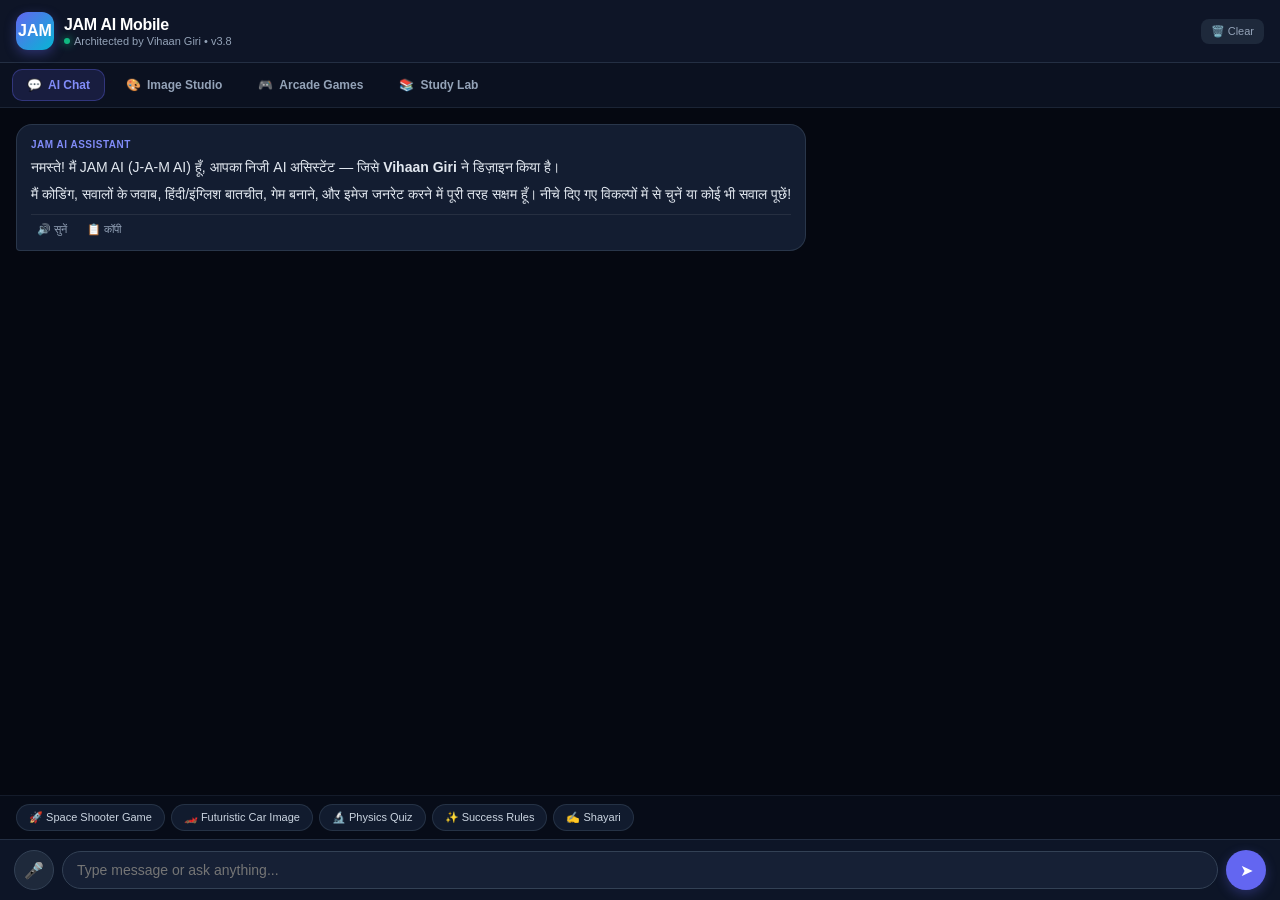
<file: android/app/src/main/assets/www/index.html>
<!DOCTYPE html>
<html lang="en">
<head>
  <meta charset="UTF-8" />
  <meta name="viewport" content="width=device-width, initial-scale=1.0, maximum-scale=1.0, user-scalable=no" />
  <title>JAM AI Mobile • Vihaan Giri</title>
  <meta name="theme-color" content="#090d16" />
  <style>
    * { box-sizing: border-box; margin: 0; padding: 0; -webkit-tap-highlight-color: transparent; }
    body {
      background-color: #050811;
      color: #f1f5f9;
      font-family: -apple-system, BlinkMacSystemFont, 'Segoe UI', Roboto, Helvetica, Arial, sans-serif;
      min-height: 100vh;
      display: flex;
      flex-direction: column;
      overflow-x: hidden;
    }
    /* Scrollbars */
    ::-webkit-scrollbar { width: 4px; height: 4px; }
    ::-webkit-scrollbar-thumb { background: #334155; border-radius: 4px; }
    
    /* Header */
    header {
      background: rgba(15, 23, 42, 0.95);
      backdrop-filter: blur(12px);
      border-bottom: 1px solid rgba(51, 65, 85, 0.6);
      padding: 12px 16px;
      display: flex;
      align-items: center;
      justify-content: space-between;
      position: sticky;
      top: 0;
      z-index: 40;
    }
    .brand-wrap { display: flex; align-items: center; gap: 10px; }
    .brand-logo {
      width: 38px;
      height: 38px;
      border-radius: 12px;
      background: linear-gradient(135deg, #6366f1, #06b6d4);
      display: flex;
      align-items: center;
      justify-content: center;
      font-weight: 900;
      font-size: 16px;
      color: #ffffff;
      box-shadow: 0 4px 12px rgba(99, 102, 241, 0.35);
    }
    .brand-title { font-size: 16px; font-weight: 800; color: #ffffff; line-height: 1.2; letter-spacing: -0.3px; }
    .brand-sub { font-size: 11px; color: #94a3b8; display: flex; align-items: center; gap: 4px; }
    .status-dot { width: 6px; height: 6px; border-radius: 50%; background: #10b981; box-shadow: 0 0 8px #10b981; }

    /* Top Navigation Tabs */
    .nav-tabs {
      display: flex;
      background: #0b1120;
      border-bottom: 1px solid rgba(51, 65, 85, 0.4);
      padding: 6px 12px;
      gap: 6px;
      overflow-x: auto;
    }
    .tab-btn {
      padding: 8px 14px;
      border-radius: 10px;
      border: 1px solid transparent;
      background: transparent;
      color: #94a3b8;
      font-size: 12px;
      font-weight: 600;
      cursor: pointer;
      display: flex;
      align-items: center;
      gap: 6px;
      white-space: nowrap;
      transition: all 0.2s;
    }
    .tab-btn.active {
      background: rgba(99, 102, 241, 0.15);
      color: #818cf8;
      border-color: rgba(99, 102, 241, 0.35);
    }

    /* Views container */
    .view-content { flex: 1; display: flex; flex-direction: column; overflow-y: auto; }
    .tab-panel { display: none; flex-direction: column; height: 100%; flex: 1; }
    .tab-panel.active { display: flex; }

    /* Chat Messages */
    .chat-container {
      flex: 1;
      padding: 16px;
      display: flex;
      flex-direction: column;
      gap: 14px;
      overflow-y: auto;
    }
    .msg {
      max-width: 88%;
      padding: 12px 14px;
      border-radius: 16px;
      font-size: 14px;
      line-height: 1.55;
      position: relative;
      word-break: break-word;
    }
    .msg-user {
      align-self: flex-end;
      background: linear-gradient(135deg, #4f46e5, #4338ca);
      color: #ffffff;
      border-bottom-right-radius: 4px;
      box-shadow: 0 4px 14px rgba(79, 70, 229, 0.25);
    }
    .msg-ai {
      align-self: flex-start;
      background: #131d31;
      border: 1px solid rgba(51, 65, 85, 0.7);
      color: #e2e8f0;
      border-bottom-left-radius: 4px;
    }
    .msg-author {
      font-size: 10px;
      font-weight: 700;
      color: #818cf8;
      margin-bottom: 4px;
      text-transform: uppercase;
      letter-spacing: 0.5px;
    }
    .msg-actions {
      display: flex;
      align-items: center;
      gap: 8px;
      margin-top: 8px;
      padding-top: 6px;
      border-top: 1px solid rgba(255, 255, 255, 0.08);
    }
    .action-icon-btn {
      background: transparent;
      border: none;
      color: #94a3b8;
      font-size: 11px;
      display: flex;
      align-items: center;
      gap: 4px;
      cursor: pointer;
      padding: 2px 6px;
      border-radius: 6px;
    }
    .action-icon-btn:hover { color: #ffffff; background: rgba(255, 255, 255, 0.1); }

    /* Quick Suggestion Chips */
    .chips-row {
      display: flex;
      gap: 6px;
      padding: 8px 16px;
      overflow-x: auto;
      background: #070c18;
      border-top: 1px solid rgba(51, 65, 85, 0.3);
    }
    .chip {
      padding: 6px 12px;
      background: #111b2e;
      border: 1px solid rgba(51, 65, 85, 0.6);
      border-radius: 20px;
      font-size: 11px;
      color: #cbd5e1;
      white-space: nowrap;
      cursor: pointer;
    }
    .chip:active { background: #1e293b; color: #818cf8; }

    /* Chat Input Bar */
    .input-bar {
      padding: 10px 14px;
      background: #0d1527;
      border-top: 1px solid rgba(51, 65, 85, 0.6);
      display: flex;
      align-items: center;
      gap: 8px;
    }
    .chat-input {
      flex: 1;
      background: #162035;
      border: 1px solid #334155;
      color: #ffffff;
      padding: 10px 14px;
      border-radius: 24px;
      font-size: 14px;
      outline: none;
    }
    .chat-input:focus { border-color: #6366f1; }
    .send-btn, .mic-btn {
      width: 40px;
      height: 40px;
      border-radius: 50%;
      border: none;
      display: flex;
      align-items: center;
      justify-content: center;
      cursor: pointer;
      font-size: 16px;
      flex-shrink: 0;
      transition: transform 0.1s;
    }
    .send-btn { background: #6366f1; color: #ffffff; box-shadow: 0 4px 12px rgba(99, 102, 241, 0.3); }
    .send-btn:active { transform: scale(0.92); }
    .mic-btn { background: #1e293b; color: #94a3b8; border: 1px solid #334155; }
    .mic-btn.recording { background: #ef4444; color: #ffffff; animation: pulse 1s infinite; }

    @keyframes pulse {
      0% { box-shadow: 0 0 0 0 rgba(239, 68, 68, 0.6); }
      70% { box-shadow: 0 0 0 10px rgba(239, 68, 68, 0); }
      100% { box-shadow: 0 0 0 0 rgba(239, 68, 68, 0); }
    }

    /* Image Studio Tab */
    .image-panel { padding: 16px; display: flex; flex-direction: column; gap: 14px; flex: 1; }
    .img-input-box {
      background: #111b2e;
      border: 1px solid #334155;
      border-radius: 16px;
      padding: 14px;
      display: flex;
      flex-direction: column;
      gap: 10px;
    }
    .img-prompt {
      background: transparent;
      border: none;
      color: #ffffff;
      font-size: 14px;
      resize: none;
      outline: none;
      height: 60px;
    }
    .generate-btn {
      background: linear-gradient(135deg, #ec4899, #8b5cf6);
      color: #ffffff;
      border: none;
      padding: 12px;
      border-radius: 12px;
      font-size: 14px;
      font-weight: 700;
      cursor: pointer;
      display: flex;
      align-items: center;
      justify-content: center;
      gap: 6px;
      box-shadow: 0 4px 14px rgba(236, 72, 153, 0.3);
    }
    .img-preview-box {
      flex: 1;
      background: #0d1527;
      border: 1px dashed #334155;
      border-radius: 16px;
      display: flex;
      flex-direction: column;
      align-items: center;
      justify-content: center;
      min-height: 260px;
      position: relative;
      overflow: hidden;
    }
    .result-image {
      width: 100%;
      height: 100%;
      max-height: 380px;
      object-fit: contain;
      border-radius: 14px;
    }

    /* Arcade Games Tab */
    .game-panel { padding: 14px; display: flex; flex-direction: column; gap: 12px; flex: 1; }
    .game-select-row { display: flex; gap: 8px; }
    .game-badge-btn {
      flex: 1;
      padding: 10px;
      background: #111b2e;
      border: 1px solid #334155;
      border-radius: 12px;
      color: #cbd5e1;
      font-size: 12px;
      font-weight: 700;
      cursor: pointer;
      text-align: center;
    }
    .game-badge-btn.active {
      background: #4f46e5;
      color: #ffffff;
      border-color: #6366f1;
    }
    .game-canvas-wrap {
      position: relative;
      background: #000000;
      border: 1px solid #334155;
      border-radius: 14px;
      overflow: hidden;
      display: flex;
      justify-content: center;
      align-items: center;
      height: 320px;
    }
    #gameCanvas {
      width: 100%;
      height: 100%;
      background: #05050f;
    }
    /* Mobile Virtual Controls */
    .virtual-controls {
      display: grid;
      grid-template-columns: repeat(3, 1fr);
      gap: 8px;
      padding: 4px 0;
    }
    .ctrl-btn {
      background: #1e293b;
      border: 1px solid #475569;
      color: #ffffff;
      padding: 14px;
      border-radius: 14px;
      font-size: 16px;
      font-weight: 800;
      cursor: pointer;
      user-select: none;
      touch-action: manipulation;
      display: flex;
      align-items: center;
      justify-content: center;
    }
    .ctrl-btn:active { background: #4f46e5; }
    .fire-btn { background: #ef4444; border-color: #f87171; grid-column: span 3; }

    /* Study Lab Tab */
    .study-panel { padding: 16px; display: flex; flex-direction: column; gap: 12px; }
    .card-box {
      background: #111b2e;
      border: 1px solid #334155;
      border-radius: 16px;
      padding: 16px;
      margin-bottom: 8px;
    }
    .card-title { font-size: 14px; font-weight: 700; color: #f59e0b; margin-bottom: 6px; }
    .quiz-opt-btn {
      width: 100%;
      text-align: left;
      padding: 10px 14px;
      background: #162035;
      border: 1px solid #334155;
      border-radius: 10px;
      color: #e2e8f0;
      font-size: 13px;
      margin-top: 6px;
      cursor: pointer;
    }
    .quiz-opt-btn:active { background: #4f46e5; border-color: #818cf8; }

    /* Code block styling */
    pre {
      background: #020617;
      border: 1px solid #1e293b;
      padding: 8px 12px;
      border-radius: 10px;
      overflow-x: auto;
      font-family: monospace;
      font-size: 12px;
      margin: 6px 0;
      color: #38bdf8;
    }
  </style>
</head>
<body>

  <!-- Top App Header -->
  <header>
    <div class="brand-wrap">
      <div class="brand-logo">JAM</div>
      <div>
        <div class="brand-title">JAM AI Mobile</div>
        <div class="brand-sub">
          <span class="status-dot"></span>
          <span>Architected by Vihaan Giri • v3.8</span>
        </div>
      </div>
    </div>
    <div style="display: flex; gap: 6px;">
      <button onclick="clearChat()" class="action-icon-btn" title="Clear Conversation" style="background:#1e293b; padding:6px 10px; border-radius:8px;">
        🗑️ Clear
      </button>
    </div>
  </header>

  <!-- Navigation Mode Tabs -->
  <nav class="nav-tabs">
    <button class="tab-btn active" onclick="switchTab('chat', this)">
      💬 <span>AI Chat</span>
    </button>
    <button class="tab-btn" onclick="switchTab('images', this)">
      🎨 <span>Image Studio</span>
    </button>
    <button class="tab-btn" onclick="switchTab('games', this)">
      🎮 <span>Arcade Games</span>
    </button>
    <button class="tab-btn" onclick="switchTab('study', this)">
      📚 <span>Study Lab</span>
    </button>
  </nav>

  <!-- Main Views Container -->
  <div class="view-content">

    <!-- TAB 1: AI Chat -->
    <div id="tab-chat" class="tab-panel active">
      <div id="chatMessages" class="chat-container">
        <!-- AI Welcome Greeting -->
        <div class="msg msg-ai">
          <div class="msg-author">JAM AI Assistant</div>
          <p>नमस्ते! मैं JAM AI (J-A-M AI) हूँ, आपका निजी AI असिस्टेंट — जिसे <strong>Vihaan Giri</strong> ने डिज़ाइन किया है।</p>
          <p style="margin-top: 6px;">मैं कोडिंग, सवालों के जवाब, हिंदी/इंग्लिश बातचीत, गेम बनाने, और इमेज जनरेट करने में पूरी तरह सक्षम हूँ। नीचे दिए गए विकल्पों में से चुनें या कोई भी सवाल पूछें!</p>
          <div class="msg-actions">
            <button class="action-icon-btn" onclick="speakText(this.parentElement.previousElementSibling.innerText)">
              🔊 सुनें
            </button>
            <button class="action-icon-btn" onclick="copyMessageText(this)">
              📋 कॉपी
            </button>
          </div>
        </div>
      </div>

      <!-- Suggestion chips -->
      <div class="chips-row">
        <div class="chip" onclick="sendChip('एक अंतरिक्ष स्पेस शूटर गेम का कोड बताओ')">🚀 Space Shooter Game</div>
        <div class="chip" onclick="sendChip('भविष्य की सुपरकार की इमेज बनाओ')">🏎️ Futuristic Car Image</div>
        <div class="chip" onclick="sendChip('Physics का एक मजेदार क्विज दो')">🔬 Physics Quiz</div>
        <div class="chip" onclick="sendChip('जीवन में सफलता के 3 सुनहरे नियम')">✨ Success Rules</div>
        <div class="chip" onclick="sendChip('Hindi Poetry / प्रेरणादायक शायरी')">✍️ Shayari</div>
      </div>

      <!-- Chat input bar -->
      <div class="input-bar">
        <button id="micBtn" class="mic-btn" onclick="toggleVoiceInput()" title="Voice Input">
          🎤
        </button>
        <input
          type="text"
          id="chatInput"
          class="chat-input"
          placeholder="Type message or ask anything..."
          onkeydown="if(event.key === 'Enter') handleSendChat()"
        />
        <button class="send-btn" onclick="handleSendChat()" title="Send">
          ➤
        </button>
      </div>
    </div>

    <!-- TAB 2: Image Studio -->
    <div id="tab-images" class="tab-panel">
      <div class="image-panel">
        <div class="img-input-box">
          <label style="font-size: 12px; font-weight: 700; color: #ec4899; text-transform: uppercase;">
            FLUX AI High-Res Image Generator
          </label>
          <textarea
            id="imagePrompt"
            class="img-prompt"
            placeholder="Describe any image... e.g. Cyberpunk tiger in neon street, ultra realistic 8k"
          ></textarea>
          <button class="generate-btn" onclick="generateImage()">
            ✨ <span>Generate High-Res Image</span>
          </button>
        </div>

        <div id="imageResultBox" class="img-preview-box">
          <span id="imgPlaceholderText" style="color: #64748b; font-size: 13px; text-align: center; padding: 20px;">
            🎨 Prompt लिखकर 'Generate Image' पर क्लिक करें। आपकी असली AI इमेज यहाँ दिखेगी।
          </span>
          <img id="generatedImg" class="result-image" style="display: none;" alt="Generated AI Art" />
          <a
            id="downloadImgBtn"
            download="jam-ai-art.png"
            target="_blank"
            style="display: none; position: absolute; bottom: 12px; right: 12px; background: rgba(0,0,0,0.8); color: #fff; padding: 8px 14px; border-radius: 10px; font-size: 12px; text-decoration: none; font-weight: 600; border: 1px solid #475569;"
          >
            ⬇️ Download Image
          </a>
        </div>
      </div>
    </div>

    <!-- TAB 3: Arcade Games -->
    <div id="tab-games" class="tab-panel">
      <div class="game-panel">
        <div class="game-select-row">
          <button id="btnGameSpace" class="game-badge-btn active" onclick="selectGame('space')">
            🚀 Space Shooter
          </button>
          <button id="btnGameSnake" class="game-badge-btn" onclick="selectGame('snake')">
            🐍 Retro Snake
          </button>
        </div>

        <div class="game-canvas-wrap">
          <canvas id="gameCanvas" width="340" height="320"></canvas>
        </div>

        <!-- Touch Controls for Mobile -->
        <div id="spaceControls" class="virtual-controls">
          <button class="ctrl-btn" onclick="triggerKey('ArrowLeft')">◀ LEFT</button>
          <button class="ctrl-btn" onclick="triggerKey('Restart')">🔄 RESTART</button>
          <button class="ctrl-btn" onclick="triggerKey('ArrowRight')">RIGHT ▶</button>
          <button class="ctrl-btn fire-btn" onclick="triggerKey('Space')">🔥 FIRE LASER</button>
        </div>

        <div id="snakeControls" class="virtual-controls" style="display: none;">
          <div></div>
          <button class="ctrl-btn" onclick="triggerKey('ArrowUp')">▲ UP</button>
          <div></div>
          <button class="ctrl-btn" onclick="triggerKey('ArrowLeft')">◀ LEFT</button>
          <button class="ctrl-btn" onclick="triggerKey('ArrowDown')">▼ DOWN</button>
          <button class="ctrl-btn" onclick="triggerKey('ArrowRight')">RIGHT ▶</button>
        </div>
      </div>
    </div>

    <!-- TAB 4: Study Lab -->
    <div id="tab-study" class="tab-panel">
      <div class="study-panel">
        <div class="card-box">
          <div class="card-title">🔬 Interactive Science & Tech Quiz</div>
          <p id="quizQuestion" style="font-size: 13px; margin-bottom: 8px;">
            प्रश्न: कंप्यूटर में 'CPU' का पूर्ण रूप (Full Form) क्या है?
          </p>
          <button class="quiz-opt-btn" onclick="checkQuizAnswer(this, false)">A. Central Processing Unit</button>
          <button class="quiz-opt-btn" onclick="checkQuizAnswer(this, false)">B. Core Programming Unit</button>
          <button class="quiz-opt-btn" onclick="checkQuizAnswer(this, false)">C. Computer Power Utility</button>
          <button class="quiz-opt-btn" onclick="checkQuizAnswer(this, false)">D. Cyber Processor Union</button>
          <div id="quizFeedback" style="margin-top: 10px; font-size: 13px; font-weight: 700;"></div>
        </div>

        <div class="card-box">
          <div class="card-title">💡 Study Flashcard: Universal Knowledge</div>
          <div id="flashcardBox" style="background: #1e293b; padding: 14px; border-radius: 12px; text-align: center; cursor: pointer;" onclick="flipFlashcard()">
            <div style="font-size: 11px; color: #94a3b8; margin-bottom: 4px;">TAP TO FLIP</div>
            <div id="flashcardText" style="font-size: 14px; font-weight: 600; color: #38bdf8;">
              प्रश्न: AI (Artificial Intelligence) का जनक किसे कहा जाता है?
            </div>
          </div>
        </div>
      </div>
    </div>

  </div>

  <script>
    // Bridge vibration helper
    function vibratePhone(ms = 40) {
      if (window.AndroidBridge && window.AndroidBridge.vibrate) {
        window.AndroidBridge.vibrate(ms);
      } else if (navigator.vibrate) {
        navigator.vibrate(ms);
      }
    }

    // Tab switcher
    function switchTab(tabId, el) {
      vibratePhone(25);
      document.querySelectorAll('.tab-btn').forEach(btn => btn.classList.remove('active'));
      document.querySelectorAll('.tab-panel').forEach(p => p.classList.remove('active'));

      el.classList.add('active');
      const target = document.getElementById('tab-' + tabId);
      if (target) target.classList.add('active');

      if (tabId === 'games') {
        startActiveGame();
      } else {
        stopGameLoop();
      }
    }

    // Voice recognition
    let recognition = null;
    let isRecording = false;

    function toggleVoiceInput() {
      const micBtn = document.getElementById('micBtn');
      const SpeechRecognition = window.SpeechRecognition || window.webkitSpeechRecognition;

      if (!SpeechRecognition) {
        alert('Voice recognition is not supported on this browser engine.');
        return;
      }

      if (isRecording) {
        recognition.stop();
        micBtn.classList.remove('recording');
        isRecording = false;
        return;
      }

      recognition = new SpeechRecognition();
      recognition.lang = 'hi-IN';
      recognition.continuous = false;
      recognition.interimResults = false;

      recognition.onstart = () => {
        isRecording = true;
        micBtn.classList.add('recording');
        vibratePhone(40);
      };

      recognition.onresult = (e) => {
        const transcript = e.results[0][0].transcript;
        document.getElementById('chatInput').value = transcript;
        handleSendChat();
      };

      recognition.onend = () => {
        isRecording = false;
        micBtn.classList.remove('recording');
      };

      recognition.onerror = () => {
        isRecording = false;
        micBtn.classList.remove('recording');
      };

      recognition.start();
    }

    // Text To Speech
    function speakText(text) {
      vibratePhone(20);
      if ('speechSynthesis' in window) {
        window.speechSynthesis.cancel();
        const utter = new SpeechSynthesisUtterance(text);
        utter.rate = 1.0;
        utter.pitch = 1.0;
        window.speechSynthesis.speak(utter);
      }
    }

    function copyMessageText(btn) {
      vibratePhone(20);
      const text = btn.parentElement.previousElementSibling.innerText;
      navigator.clipboard.writeText(text);
      btn.innerText = '✓ Copied!';
      setTimeout(() => btn.innerText = '📋 कॉपी', 2000);
    }

    function clearChat() {
      vibratePhone(30);
      const chat = document.getElementById('chatMessages');
      chat.innerHTML = `
        <div class="msg msg-ai">
          <div class="msg-author">JAM AI Assistant</div>
          <p>बातचीत साफ़ कर दी गई है। मैं नई शुरुआत के लिए तैयार हूँ!</p>
        </div>
      `;
    }

    function sendChip(text) {
      document.getElementById('chatInput').value = text;
      handleSendChat();
    }

    // Chat handling
    function handleSendChat() {
      const input = document.getElementById('chatInput');
      const text = input.value.trim();
      if (!text) return;

      vibratePhone(30);
      appendMessage('user', text);
      input.value = '';

      // Check if user requested an image inside chat
      if (text.toLowerCase().includes('image') || text.toLowerCase().includes('फोटो') || text.toLowerCase().includes('तस्वीर') || text.toLowerCase().includes('photo')) {
        setTimeout(() => {
          generateChatImageResponse(text);
        }, 600);
        return;
      }

      // Check if user requested game
      if (text.toLowerCase().includes('game') || text.toLowerCase().includes('गेम')) {
        setTimeout(() => {
          appendMessage('ai', `मैंने आपके लिए 'Arcade Games' टैब में **Retro Space Shooter** और **Retro Snake** गेम्स तैयार रखे हैं! ऊपर 🎮 **Arcade Games** टैब पर टैप करके आप तुरंत मोबाइल टच कंट्रोल्स के साथ खेल सकते हैं!`);
        }, 500);
        return;
      }

      // Show thinking indicator
      const tempId = 'ai-loading-' + Date.now();
      appendMessage('ai', 'सोच रहा हूँ...', tempId);

      setTimeout(() => {
        const loadingEl = document.getElementById(tempId);
        if (loadingEl) loadingEl.remove();

        const answer = getSmartAIResponse(text);
        appendMessage('ai', answer);
      }, 700);
    }

    function appendMessage(role, content, customId = null) {
      const container = document.getElementById('chatMessages');
      const div = document.createElement('div');
      div.className = `msg msg-${role}`;
      if (customId) div.id = customId;

      if (role === 'user') {
        div.innerText = content;
      } else {
        div.innerHTML = `
          <div class="msg-author">JAM AI Assistant</div>
          <div>${formatMarkdown(content)}</div>
          <div class="msg-actions">
            <button class="action-icon-btn" onclick="speakText(this.parentElement.previousElementSibling.innerText)">🔊 सुनें</button>
            <button class="action-icon-btn" onclick="copyMessageText(this)">📋 कॉपी</button>
          </div>
        `;
      }
      container.appendChild(div);
      container.scrollTop = container.scrollHeight;
    }

    function formatMarkdown(text) {
      let formatted = text
        .replace(/\*\*(.*?)\*\*/g, '<strong>$1</strong>')
        .replace(/\*(.*?)\*/g, '<em>$1</em>')
        .replace(/`([^`]+)`/g, '<code style="background:#1e293b; color:#38bdf8; padding:2px 5px; border-radius:4px; font-family:monospace;">$1</code>')
        .replace(/\n/g, '<br/>');
      return formatted;
    }

    // Conversational Intelligence Engine
    function getSmartAIResponse(q) {
      const lower = q.toLowerCase();

      if (lower.includes('who are you') || lower.includes('tum kaun ho') || lower.includes('creator') || lower.includes('kisne banaya')) {
        return `मैं **JAM AI (J-A-M AI)** हूँ — एक पावरफुल मोबाइल AI असिस्टेंट और क्रिएशन इंजन। मुझे **Vihaan Giri** ने आर्किटेक्ट और डेवलप किया है।`;
      }

      if (lower.includes('vihaan giri') || lower.includes('vihaan')) {
        return `**Vihaan Giri** JAM AI के लीड आर्किटेक्ट और क्रिएटर हैं। उन्होंने इस एप्लीकेशन को पूरी तरह से मोबाइल-ऑप्टिमाइज़्ड और फास्ट बनाया है ताकि आप बिना किसी लैग के AI का आनंद ले सकें।`;
      }

      if (lower.includes('space') || lower.includes('shooter') || lower.includes('अंतरिक्ष')) {
        return `अंतरिक्ष विज्ञान में हमारा ब्रह्मांड लगभग **13.8 अरब वर्ष** पुराना है। क्या आप जानते हैं कि प्रकाश को सूर्य से पृथ्वी तक पहुँचने में लगभग **8 मिनट 20 सेकंड** का समय लगता है? आप चाहें तो Arcade Games टैब में स्पेस शूटर भी खेल सकते हैं!`;
      }

      if (lower.includes('shayari') || lower.includes('शायरी') || lower.includes('कविता') || lower.includes('quote')) {
        return `*मंजिलें उन्हीं को मिलती हैं, जिनके सपनों में जान होती है,*<br/>*पंखों से कुछ नहीं होता, हौसलों से उड़ान होती है!* ✨<br/><br/>— आपके लक्ष्य के लिए शुभकामनाएँ!`;
      }

      if (lower.includes('code') || lower.includes('python') || lower.includes('javascript') || lower.includes('html')) {
        return `यहाँ एक उपयोगी JavaScript कोड उदाहरण है:<br/><pre>// JAM AI Quick Snippet\nfunction greetCreator(name) {\n  return \`Welcome to JAM AI, \${name}! Architected by Vihaan Giri.\`;\n}\nconsole.log(greetCreator('Vihaan'));</pre>`;
      }

      if (lower.includes('hello') || lower.includes('hi') || lower.includes('नमस्ते') || lower.includes('hey')) {
        return `नमस्ते! JAM AI में आपका स्वागत है। बताइए आज मैं आपकी किस प्रकार सहायता कर सकता हूँ? आप मुझसे कोई भी प्रश्न पूछ सकते हैं, इमेज बना सकते हैं या गेम खेल सकते हैं!`;
      }

      return `आपके प्रश्न: **"${q}"** पर विचार किया गया।\n\nJAM AI एक बहुउद्देश्यीय कृत्रिम बुद्धिमत्ता प्रणाली है। यदि आपको किसी विशिष्ट विषय (जैसे विज्ञान, प्रौद्योगिकी, इतिहास, प्रोग्रामिंग, या दैनिक सलाह) पर गहन जानकारी चाहिए, तो कृपया खुलकर बताएं!`;
    }

    // Image Studio logic
    function generateImage() {
      const prompt = document.getElementById('imagePrompt').value.trim();
      if (!prompt) {
        alert('कृपया इमेज का विवरण (Prompt) दर्ज करें!');
        return;
      }
      vibratePhone(40);
      const resBox = document.getElementById('imageResultBox');
      const placeholder = document.getElementById('imgPlaceholderText');
      const imgEl = document.getElementById('generatedImg');
      const downloadBtn = document.getElementById('downloadImgBtn');

      placeholder.innerText = '🎨 AI इमेज तैयार हो रही है, कृपया 2-3 सेकंड प्रतीक्षा करें...';
      imgEl.style.display = 'none';
      downloadBtn.style.display = 'none';

      const seed = Math.floor(Math.random() * 100000);
      const encoded = encodeURIComponent(prompt + ', photorealistic, 8k resolution, cinematic lighting');
      const imageUrl = `https://image.pollinations.ai/prompt/${encoded}?width=1024&height=1024&nologo=true&seed=${seed}`;

      const preloader = new Image();
      preloader.onload = () => {
        imgEl.src = imageUrl;
        imgEl.style.display = 'block';
        placeholder.style.display = 'none';
        downloadBtn.href = imageUrl;
        downloadBtn.style.display = 'block';
        vibratePhone(50);
      };
      preloader.onerror = () => {
        placeholder.innerText = '⚠️ इमेज लोड करने में समस्या हुई। कृपया इंटरनेट कनेक्शन जांचें।';
      };
      preloader.src = imageUrl;
    }

    function generateChatImageResponse(prompt) {
      appendMessage('ai', `आपकी इमेज तैयार हो रही है — <b>Created by Jam AI</b>`);
      const seed = Math.floor(Math.random() * 100000);
      const encoded = encodeURIComponent(prompt + ', photorealistic, 8k resolution, cinematic lighting');
      const imageUrl = `https://image.pollinations.ai/prompt/${encoded}?width=800&height=800&nologo=true&seed=${seed}`;

      const container = document.getElementById('chatMessages');
      const div = document.createElement('div');
      div.className = 'msg msg-ai';
      div.innerHTML = `
        <div class="msg-author">JAM AI Neural Art</div>
        <p>"${prompt}"</p>
        <img src="${imageUrl}" style="width:100%; border-radius:12px; margin-top:8px; box-shadow:0 4px 12px rgba(0,0,0,0.5);" alt="Created by Jam AI"/>
        <div style="display:flex; justify-content:space-between; align-items:center; margin-top:8px; font-size:12px; color:#34d399; font-weight:600;">
          <span>✨ Created by Jam AI</span>
          <span style="font-size:11px; color:#94a3b8;">8K Neural Studio</span>
        </div>
      `;
      container.appendChild(div);
      container.scrollTop = container.scrollHeight;
    }

    // Games Engine (Space Shooter & Snake)
    let currentGame = 'space';
    let gameLoopId = null;
    const canvas = document.getElementById('gameCanvas');
    const ctx = canvas.getContext('2d');

    function selectGame(game) {
      vibratePhone(25);
      currentGame = game;
      document.getElementById('btnGameSpace').classList.toggle('active', game === 'space');
      document.getElementById('btnGameSnake').classList.toggle('active', game === 'snake');
      document.getElementById('spaceControls').style.display = game === 'space' ? 'grid' : 'none';
      document.getElementById('snakeControls').style.display = game === 'snake' ? 'grid' : 'none';
      startActiveGame();
    }

    function stopGameLoop() {
      if (gameLoopId) {
        cancelAnimationFrame(gameLoopId);
        gameLoopId = null;
      }
    }

    // Space Shooter Game State
    let player = { x: 150, y: 270, w: 30, h: 20, speed: 6 };
    let bullets = [];
    let enemies = [];
    let score = 0;
    let gameOver = false;

    function initSpaceShooter() {
      player.x = canvas.width / 2 - 15;
      player.y = canvas.height - 35;
      bullets = [];
      enemies = [];
      score = 0;
      gameOver = false;
    }

    function updateSpaceShooter() {
      if (gameOver) {
        ctx.fillStyle = 'rgba(0,0,0,0.7)';
        ctx.fillRect(0, 0, canvas.width, canvas.height);
        ctx.fillStyle = '#ef4444';
        ctx.font = 'bold 20px sans-serif';
        ctx.textAlign = 'center';
        ctx.fillText('GAME OVER', canvas.width / 2, canvas.height / 2 - 10);
        ctx.fillStyle = '#ffffff';
        ctx.font = '14px sans-serif';
        ctx.fillText('Score: ' + score, canvas.width / 2, canvas.height / 2 + 15);
        ctx.fillText('Tap RESTART to play', canvas.width / 2, canvas.height / 2 + 40);
        return;
      }

      ctx.fillStyle = '#050512';
      ctx.fillRect(0, 0, canvas.width, canvas.height);

      // Starfield background
      ctx.fillStyle = '#ffffff';
      for (let i = 0; i < 20; i++) {
        let sx = (i * 27 + (Date.now() / 15)) % canvas.width;
        let sy = (i * 39 + (Date.now() / 8)) % canvas.height;
        ctx.fillRect(sx, sy, 1.5, 1.5);
      }

      // Draw Player Ship
      ctx.fillStyle = '#6366f1';
      ctx.beginPath();
      ctx.moveTo(player.x + player.w / 2, player.y);
      ctx.lineTo(player.x, player.y + player.h);
      ctx.lineTo(player.x + player.w, player.y + player.h);
      ctx.closePath();
      ctx.fill();

      // Bullets
      ctx.fillStyle = '#38bdf8';
      for (let i = bullets.length - 1; i >= 0; i--) {
        bullets[i].y -= 8;
        ctx.fillRect(bullets[i].x, bullets[i].y, 3, 10);
        if (bullets[i].y < 0) bullets.splice(i, 1);
      }

      // Spawn enemies
      if (Math.random() < 0.04) {
        enemies.push({ x: Math.random() * (canvas.width - 24), y: -20, w: 22, h: 18, speed: 1.8 + Math.random() * 1.5 });
      }

      // Enemies
      ctx.fillStyle = '#f43f5e';
      for (let i = enemies.length - 1; i >= 0; i--) {
        let e = enemies[i];
        e.y += e.speed;
        ctx.fillRect(e.x, e.y, e.w, e.h);

        // Check bullet hit
        for (let b = bullets.length - 1; b >= 0; b--) {
          if (bullets[b].x >= e.x && bullets[b].x <= e.x + e.w && bullets[b].y >= e.y && bullets[b].y <= e.y + e.h) {
            enemies.splice(i, 1);
            bullets.splice(b, 1);
            score += 10;
            vibratePhone(20);
            break;
          }
        }

        // Check hit player
        if (e && e.y + e.h >= player.y && e.x + e.w >= player.x && e.x <= player.x + player.w) {
          gameOver = true;
          vibratePhone(80);
        }

        if (e && e.y > canvas.height) enemies.splice(i, 1);
      }

      // Score
      ctx.fillStyle = '#ffffff';
      ctx.font = 'bold 12px sans-serif';
      ctx.textAlign = 'left';
      ctx.fillText('Score: ' + score, 10, 20);

      gameLoopId = requestAnimationFrame(updateSpaceShooter);
    }

    // Snake Game State
    let snake = [{x: 10, y: 10}];
    let food = {x: 5, y: 5};
    let dx = 1, dy = 0;
    let snakeScore = 0;
    let snakeGameOver = false;
    let snakeSpeedCounter = 0;

    function initSnake() {
      snake = [{x: 8, y: 8}, {x: 7, y: 8}];
      food = {x: 14, y: 14};
      dx = 1; dy = 0;
      snakeScore = 0;
      snakeGameOver = false;
    }

    function updateSnake() {
      snakeSpeedCounter++;
      if (snakeSpeedCounter % 7 === 0 && !snakeGameOver) {
        let head = { x: snake[0].x + dx, y: snake[0].y + dy };

        // Wrap around
        const cols = 20;
        const rows = 18;
        if (head.x < 0) head.x = cols - 1;
        if (head.x >= cols) head.x = 0;
        if (head.y < 0) head.y = rows - 1;
        if (head.y >= rows) head.y = 0;

        // Check collision
        for (let segment of snake) {
          if (segment.x === head.x && segment.y === head.y) {
            snakeGameOver = true;
            vibratePhone(80);
          }
        }

        snake.unshift(head);
        if (head.x === food.x && head.y === food.y) {
          snakeScore += 5;
          vibratePhone(25);
          food = {
            x: Math.floor(Math.random() * cols),
            y: Math.floor(Math.random() * rows)
          };
        } else {
          snake.pop();
        }
      }

      // Render
      ctx.fillStyle = '#060b14';
      ctx.fillRect(0, 0, canvas.width, canvas.height);

      const cellW = canvas.width / 20;
      const cellH = canvas.height / 18;

      // Draw Food
      ctx.fillStyle = '#10b981';
      ctx.fillRect(food.x * cellW + 1, food.y * cellH + 1, cellW - 2, cellH - 2);

      // Draw Snake
      ctx.fillStyle = '#6366f1';
      snake.forEach((seg, idx) => {
        ctx.fillStyle = idx === 0 ? '#a5b4fc' : '#6366f1';
        ctx.fillRect(seg.x * cellW + 1, seg.y * cellH + 1, cellW - 2, cellH - 2);
      });

      // Score
      ctx.fillStyle = '#ffffff';
      ctx.font = 'bold 12px sans-serif';
      ctx.textAlign = 'left';
      ctx.fillText('Snake Score: ' + snakeScore, 10, 20);

      if (snakeGameOver) {
        ctx.fillStyle = 'rgba(0,0,0,0.7)';
        ctx.fillRect(0, 0, canvas.width, canvas.height);
        ctx.fillStyle = '#ef4444';
        ctx.font = 'bold 20px sans-serif';
        ctx.textAlign = 'center';
        ctx.fillText('GAME OVER', canvas.width / 2, canvas.height / 2 - 10);
        ctx.fillStyle = '#ffffff';
        ctx.font = '14px sans-serif';
        ctx.fillText('Tap any Arrow to Restart', canvas.width / 2, canvas.height / 2 + 15);
      }

      gameLoopId = requestAnimationFrame(updateSnake);
    }

    function startActiveGame() {
      stopGameLoop();
      if (currentGame === 'space') {
        initSpaceShooter();
        updateSpaceShooter();
      } else {
        initSnake();
        updateSnake();
      }
    }

    function triggerKey(action) {
      vibratePhone(25);
      if (currentGame === 'space') {
        if (action === 'ArrowLeft') player.x = Math.max(0, player.x - 20);
        if (action === 'ArrowRight') player.x = Math.min(canvas.width - player.w, player.x + 20);
        if (action === 'Space') bullets.push({ x: player.x + player.w / 2 - 1.5, y: player.y });
        if (action === 'Restart' || gameOver) initSpaceShooter();
      } else {
        if (snakeGameOver) {
          initSnake();
          return;
        }
        if (action === 'ArrowUp' && dy !== 1) { dx = 0; dy = -1; }
        if (action === 'ArrowDown' && dy !== -1) { dx = 0; dy = 1; }
        if (action === 'ArrowLeft' && dx !== 1) { dx = -1; dy = 0; }
        if (action === 'ArrowRight' && dx !== -1) { dx = 1; dy = 0; }
      }
    }

    // Keyboard support
    window.addEventListener('keydown', (e) => {
      triggerKey(e.code);
    });

    // Quiz & Flashcard logic
    function checkQuizAnswer(btn, isCorrect) {
      vibratePhone(30);
      const feedback = document.getElementById('quizFeedback');
      if (btn.innerText.includes('Central Processing Unit')) {
        btn.style.background = '#059669';
        btn.style.borderColor = '#34d399';
        feedback.innerText = '✅ बिल्कुल सही! CPU का मतलब Central Processing Unit है।';
        feedback.style.color = '#34d399';
      } else {
        btn.style.background = '#991b1b';
        btn.style.borderColor = '#f87171';
        feedback.innerText = '❌ यह सही नहीं है। सही उत्तर है: Central Processing Unit (CPU)';
        feedback.style.color = '#f87171';
      }
    }

    let isFlipped = false;
    function flipFlashcard() {
      vibratePhone(20);
      const textEl = document.getElementById('flashcardText');
      isFlipped = !isFlipped;
      if (isFlipped) {
        textEl.innerHTML = 'उत्तर: <strong>जॉन मैकार्थी (John McCarthy)</strong><br/><span style="font-size:12px; color:#cbd5e1;">उन्होंने 1956 में "Artificial Intelligence" शब्द गढ़ा था।</span>';
        textEl.style.color = '#34d399';
      } else {
        textEl.innerText = 'प्रश्न: AI (Artificial Intelligence) का जनक किसे कहा जाता है?';
        textEl.style.color = '#38bdf8';
      }
    }
  </script>
</body>
</html>
</file>
